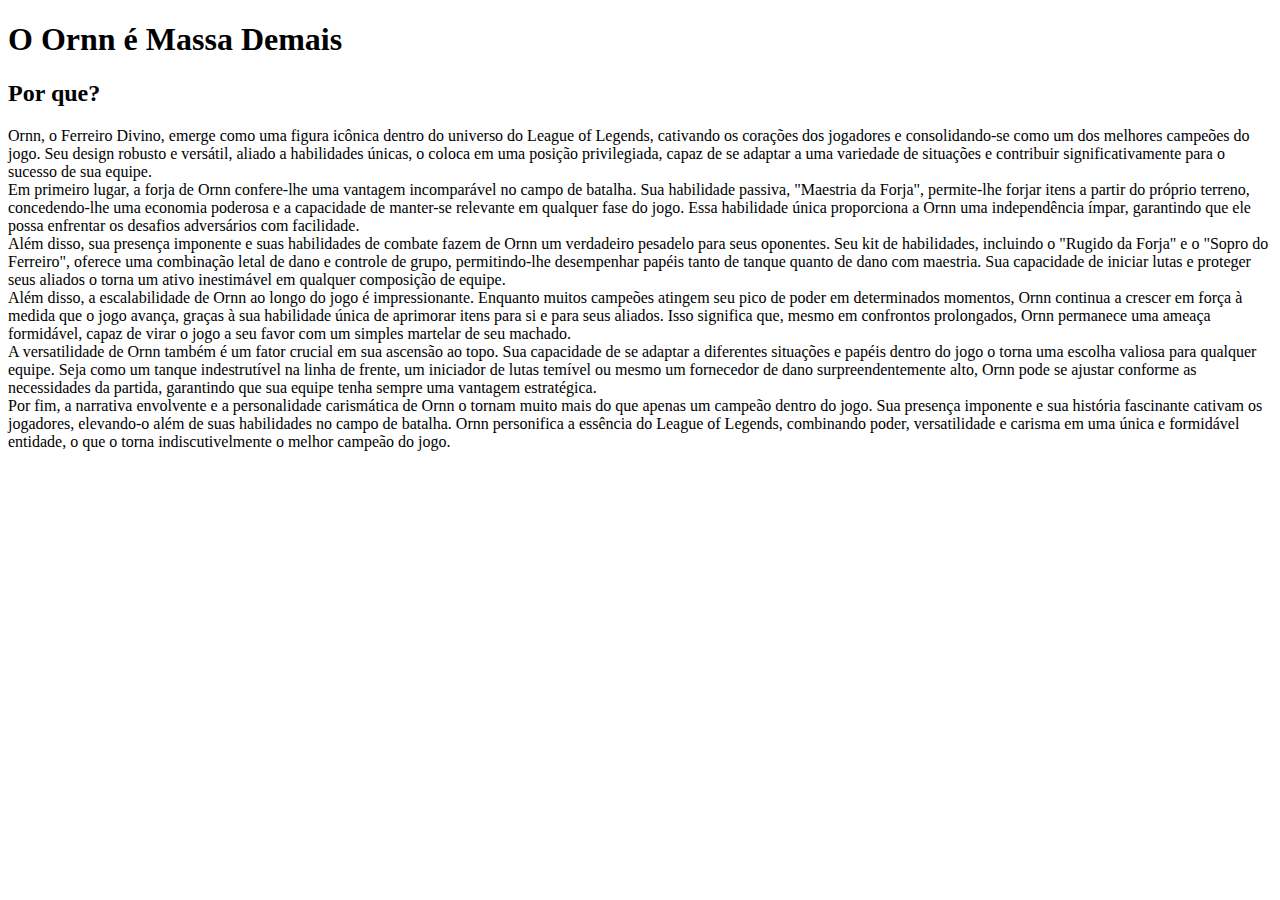
<file: Aula-22-03/index.html>
<!DOCTYPE html>
<html lang="en">
<head>
    <meta charset="UTF-8">
    <meta name="viewport" content="width=device-width, initial-scale=1.0">
    <title>Eu Adoro o Ornn</title>
</head>
<body>
    <h1>O Ornn é Massa Demais</h1>

    <h2>Por que?</h2>

    <p>Ornn, o Ferreiro Divino, emerge como uma figura icônica dentro do universo do League of Legends, cativando os corações dos jogadores e consolidando-se como um dos melhores campeões do jogo. Seu design robusto e versátil, aliado a habilidades únicas, o coloca em uma posição privilegiada, capaz de se adaptar a uma variedade de situações e contribuir significativamente para o sucesso de sua equipe.
        <br>
        Em primeiro lugar, a forja de Ornn confere-lhe uma vantagem incomparável no campo de batalha. Sua habilidade passiva, "Maestria da Forja", permite-lhe forjar itens a partir do próprio terreno, concedendo-lhe uma economia poderosa e a capacidade de manter-se relevante em qualquer fase do jogo. Essa habilidade única proporciona a Ornn uma independência ímpar, garantindo que ele possa enfrentar os desafios adversários com facilidade.
        <br>
        Além disso, sua presença imponente e suas habilidades de combate fazem de Ornn um verdadeiro pesadelo para seus oponentes. Seu kit de habilidades, incluindo o "Rugido da Forja" e o "Sopro do Ferreiro", oferece uma combinação letal de dano e controle de grupo, permitindo-lhe desempenhar papéis tanto de tanque quanto de dano com maestria. Sua capacidade de iniciar lutas e proteger seus aliados o torna um ativo inestimável em qualquer composição de equipe.
        <br>
        Além disso, a escalabilidade de Ornn ao longo do jogo é impressionante. Enquanto muitos campeões atingem seu pico de poder em determinados momentos, Ornn continua a crescer em força à medida que o jogo avança, graças à sua habilidade única de aprimorar itens para si e para seus aliados. Isso significa que, mesmo em confrontos prolongados, Ornn permanece uma ameaça formidável, capaz de virar o jogo a seu favor com um simples martelar de seu machado.
        <br>
        A versatilidade de Ornn também é um fator crucial em sua ascensão ao topo. Sua capacidade de se adaptar a diferentes situações e papéis dentro do jogo o torna uma escolha valiosa para qualquer equipe. Seja como um tanque indestrutível na linha de frente, um iniciador de lutas temível ou mesmo um fornecedor de dano surpreendentemente alto, Ornn pode se ajustar conforme as necessidades da partida, garantindo que sua equipe tenha sempre uma vantagem estratégica.
        <br>
        Por fim, a narrativa envolvente e a personalidade carismática de Ornn o tornam muito mais do que apenas um campeão dentro do jogo. Sua presença imponente e sua história fascinante cativam os jogadores, elevando-o além de suas habilidades no campo de batalha. Ornn personifica a essência do League of Legends, combinando poder, versatilidade e carisma em uma única e formidável entidade, o que o torna indiscutivelmente o melhor campeão do jogo.</p>
    
</body>
</html>
</file>
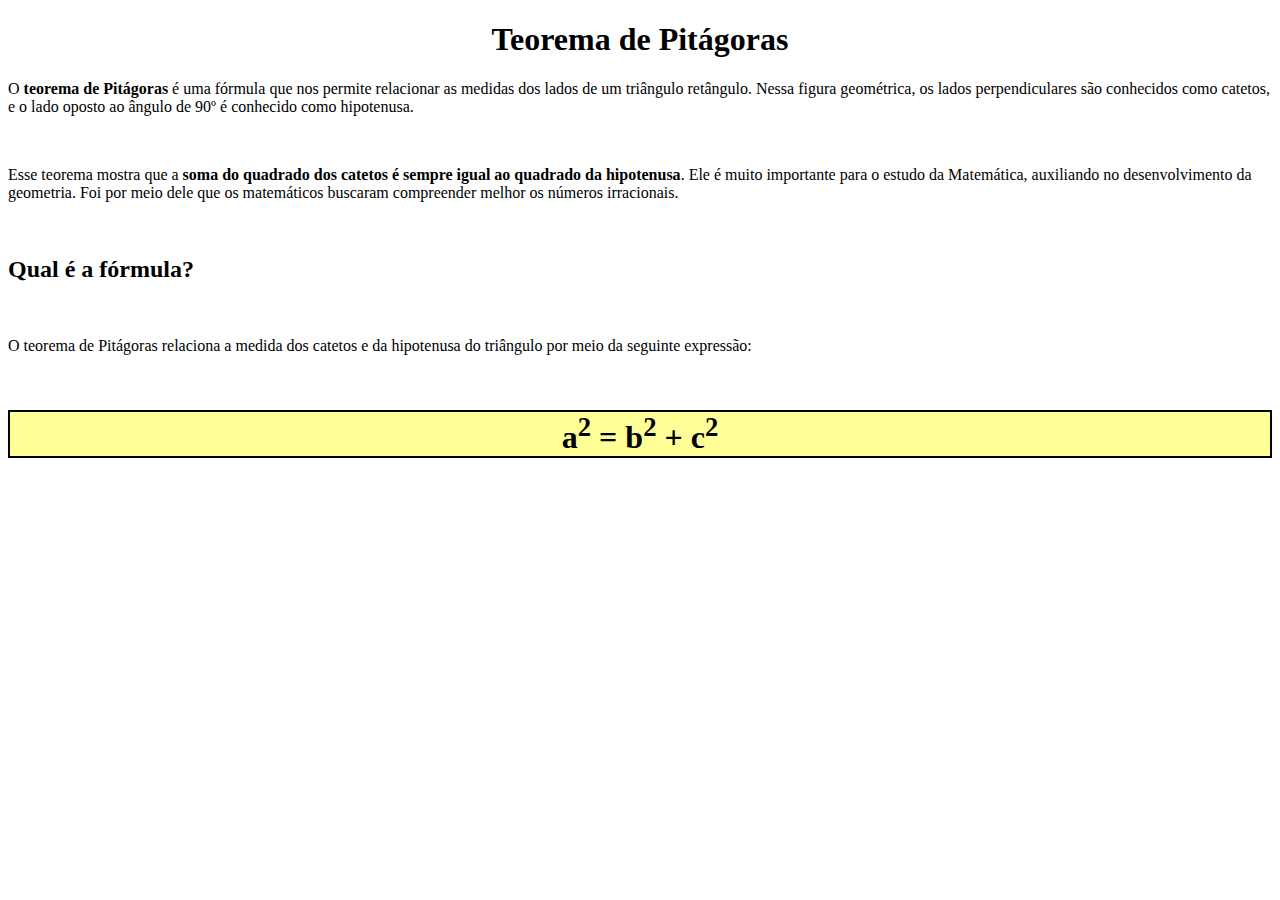
<file: Aula 12-04/Teorema de Pitagoras/index.html>
<!DOCTYPE html>
<html lang="en">
<head>
    <meta charset="UTF-8">
    <meta name="viewport" content="width=device-width, initial-scale=1.0">
    <title>Document</title>
    <link rel="stylesheet" href="./estilo.css">
</head>
<body>
    <h1>Teorema de Pitágoras </h1>

    <p>O <strong>teorema de Pitágoras</strong> é uma fórmula que nos permite relacionar as medidas dos lados de um triângulo retângulo. Nessa figura geométrica, os lados perpendiculares são conhecidos como catetos, e o lado oposto ao ângulo de 90º é conhecido como hipotenusa.</p><br>
    <p>Esse teorema mostra que a <strong>soma do quadrado dos catetos é sempre igual ao quadrado da hipotenusa</strong>. Ele é muito importante para o estudo da Matemática, auxiliando no desenvolvimento da geometria. Foi por meio dele que os matemáticos buscaram compreender melhor os números irracionais.</p><br>
    <h2>Qual é a fórmula?</h2><br>
    <p>O teorema de Pitágoras relaciona a medida dos catetos e da hipotenusa do triângulo por meio da seguinte expressão:</p><br>
    <h1 class="formula">a<sup>2</sup> = b<sup>2</sup> + c<sup>2</sup></h1>


</body>
</html>
</file>
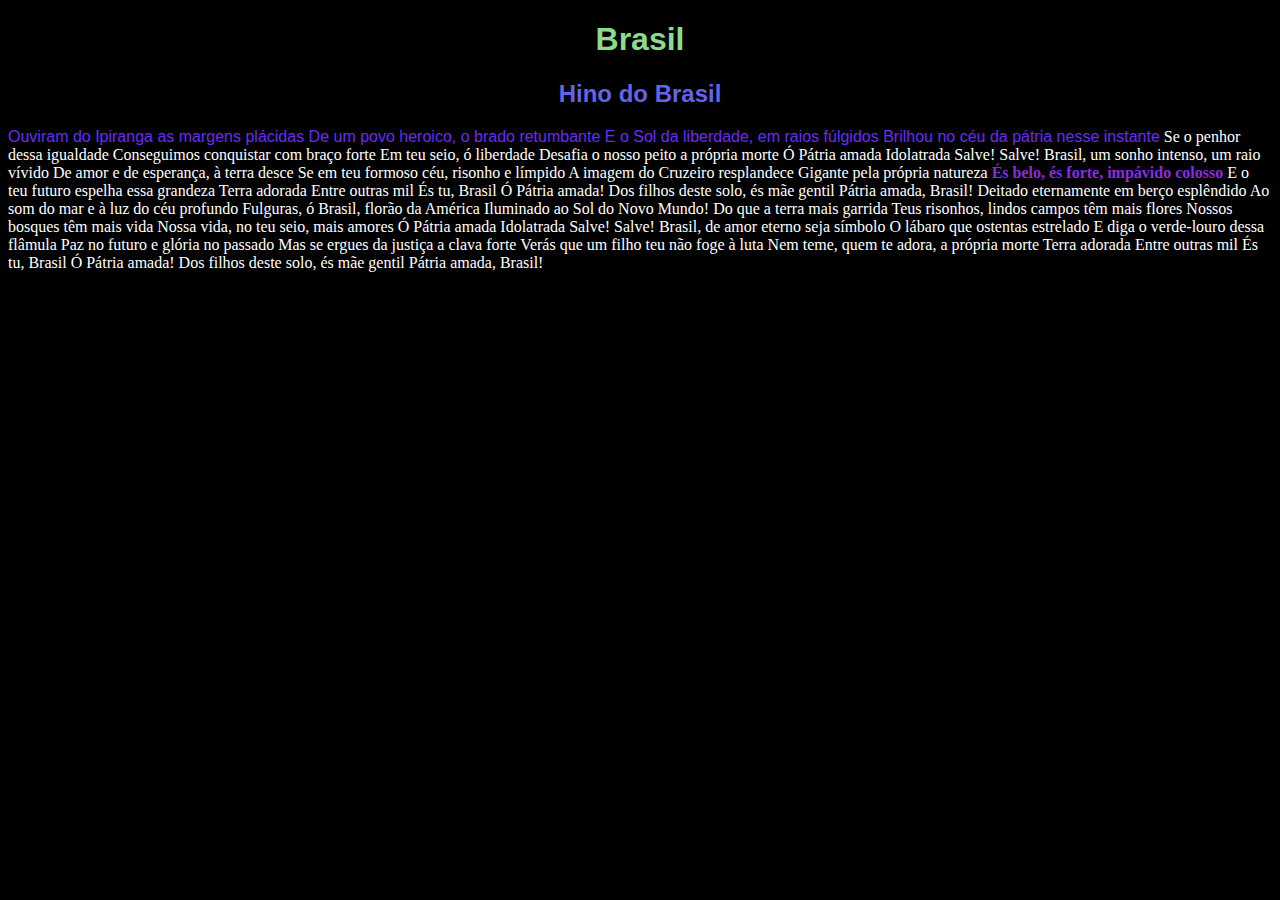
<file: Aula-28-03/css-interno/index.html>
<!DOCTYPE html>
<html lang="en">
<head>
    <meta charset="UTF-8">
    <meta name="viewport" content="width=device-width, initial-scale=1.0">
    <title>Documento Brasil</title>
    <link rel="stylesheet" href="./estilo.css">
    
   
</head>
<body>
    <h1>Brasil</h1>
    <h2>Hino do Brasil</h2>
    
    <p>

        
        <span>Ouviram do Ipiranga as margens plácidas
        De um povo heroico, o brado retumbante
        E o Sol da liberdade, em raios fúlgidos
        Brilhou no céu da pátria nesse instante</span>      
        
        
        Se o penhor dessa igualdade
        Conseguimos conquistar com braço forte
        Em teu seio, ó liberdade
        Desafia o nosso peito a própria morte
        
        Ó Pátria amada
        Idolatrada
        Salve! Salve!
        
        Brasil, um sonho intenso, um raio vívido
        De amor e de esperança, à terra desce
        Se em teu formoso céu, risonho e límpido
        A imagem do Cruzeiro resplandece
        
        Gigante pela própria natureza
        <strong>És belo, és forte, impávido colosso</strong>
        E o teu futuro espelha essa grandeza
        
        Terra adorada
        Entre outras mil
        És tu, Brasil
        Ó Pátria amada!
        Dos filhos deste solo, és mãe gentil
        Pátria amada, Brasil!
        
        Deitado eternamente em berço esplêndido
        Ao som do mar e à luz do céu profundo
        Fulguras, ó Brasil, florão da América
        Iluminado ao Sol do Novo Mundo!
        
        Do que a terra mais garrida
        Teus risonhos, lindos campos têm mais flores
        Nossos bosques têm mais vida
        Nossa vida, no teu seio, mais amores
        
        Ó Pátria amada
        Idolatrada
        Salve! Salve!
        
        Brasil, de amor eterno seja símbolo
        O lábaro que ostentas estrelado
        E diga o verde-louro dessa flâmula
        Paz no futuro e glória no passado
        
        Mas se ergues da justiça a clava forte
        Verás que um filho teu não foge à luta
        Nem teme, quem te adora, a própria morte
        
        Terra adorada
        Entre outras mil
        És tu, Brasil
        Ó Pátria amada!
        Dos filhos deste solo, és mãe gentil
        Pátria amada, Brasil!</p>
</body>
</html>
</file>
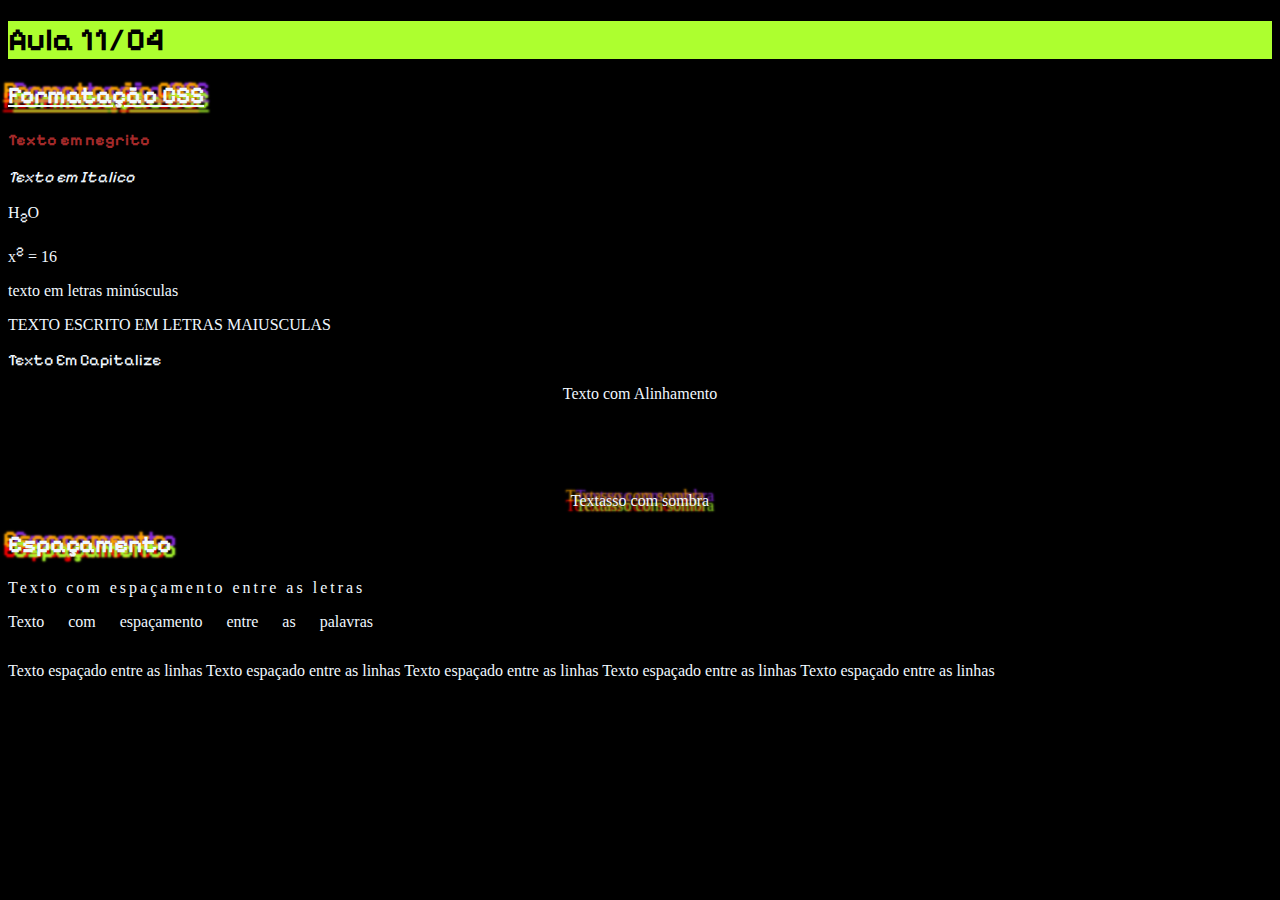
<file: Aula-11-04/texto.html>
<!DOCTYPE html>
<html lang="en">
<head>
    <meta charset="UTF-8">
    <meta name="viewport" content="width=device-width, initial-scale=1.0">
    <title>Aula 11-04</title>
    <link rel="stylesheet" href="./estilo.css">
</head>

<body>
    
    <h1>Aula 11/04</h1>

    <h2 class="sublinhado">Formatação CSS</h2>
    <p>
        <strong><b>Texto em negrito </b></strong>
        <br><br>
        <i>Texto em Italico </i>
        <br><br>
        H<sub>2</sub>O
        <br><br>
        x<sup>2</sup> = 16
    </p>

    <p class="minuscula">TEXTO EM LETRAS MINÚSCULAS</p>

    <p class="maiuscula">texto escrito em letras maiusculas</p>

    <p class="capitalize">texto em capitalize</p>

    <p class="alinhamento">Texto com Alinhamento</p>
    <br><br><br>

    <p class="sombra">Textasso com sombra</p>

    <h2>Espaçamento</h2>
    <p class="espacamento">Texto com espaçamento entre as letras</p>
    
    <p class="espacpalavras">Texto com espaçamento entre as palavras</p>

    <p class="espaclinhas">Texto espaçado entre as linhas Texto espaçado entre as linhas Texto espaçado entre as linhas Texto espaçado entre as linhas Texto espaçado entre as linhas</p>


</body>
</html>
</file>
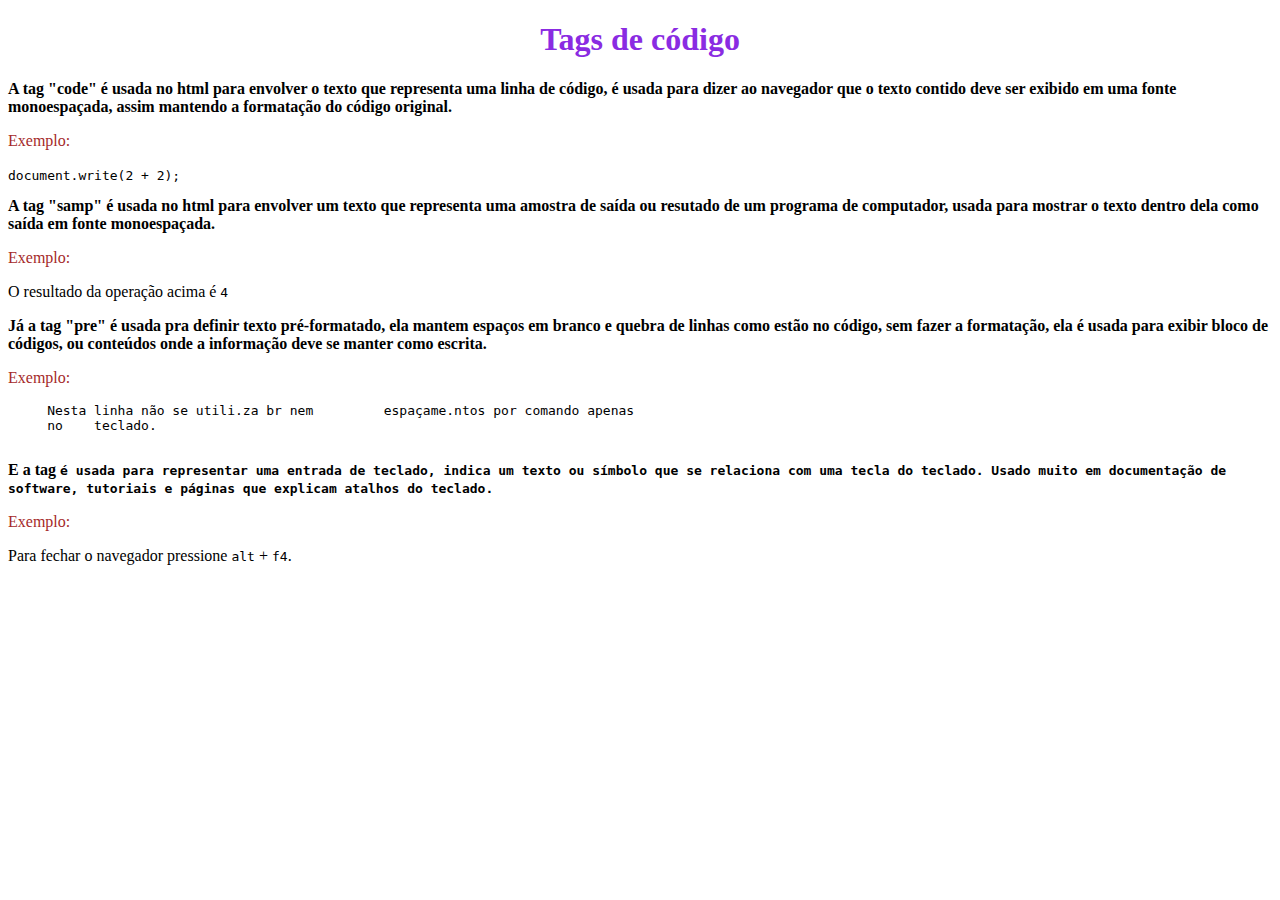
<file: Aula-18-04/tags.html>
<!DOCTYPE html>
<html lang="en">
<head>
    <meta charset="UTF-8">
    <meta name="viewport" content="width=device-width, initial-scale=1.0">
    <title>Tags</title>
    <link rel="stylesheet" href="./estilo.css">
</head>
<body>
    <h1>Tags de código</h1>
    <h2>A tag "code" é usada no html para envolver o texto que representa uma linha de código, é usada para dizer ao navegador que o texto contido deve ser exibido em uma fonte monoespaçada, assim mantendo a formatação do código original.</h2>
    <p class="exemplo">Exemplo:</p>
    <code>     
     document.write(2 + 2);
    </code>
    <h2>A tag "samp" é usada no html para envolver um texto que representa uma amostra de saída ou resutado de um programa de computador, usada para mostrar o texto dentro dela como saída em fonte monoespaçada.</h2>
    <p class="exemplo">Exemplo:</p>
    <p>O resultado da operação acima é <samp>4</samp></p>
    <h2>Já a tag "pre" é usada pra definir texto pré-formatado, ela mantem espaços em branco e quebra de linhas como estão no código, sem fazer a formatação, ela é usada para exibir bloco de códigos, ou conteúdos onde a informação deve se manter como escrita.</h2>
    <p class="exemplo">Exemplo:</p>
    <pre>
     Nesta linha não se utili.za br nem         espaçame.ntos por comando apenas 
     no    teclado.
    </pre>
    <h2>E a tag <kbd> é usada para representar uma entrada de teclado, indica um texto ou símbolo que se relaciona com uma tecla do teclado. Usado muito em documentação de software, tutoriais e páginas que explicam atalhos do teclado.</h2>
    <p class="exemplo">Exemplo:</p>
    <p>Para fechar o navegador pressione <kbd>alt</kbd> + <kbd>f4</kbd>.</p>



    
</body>
</html>
</file>
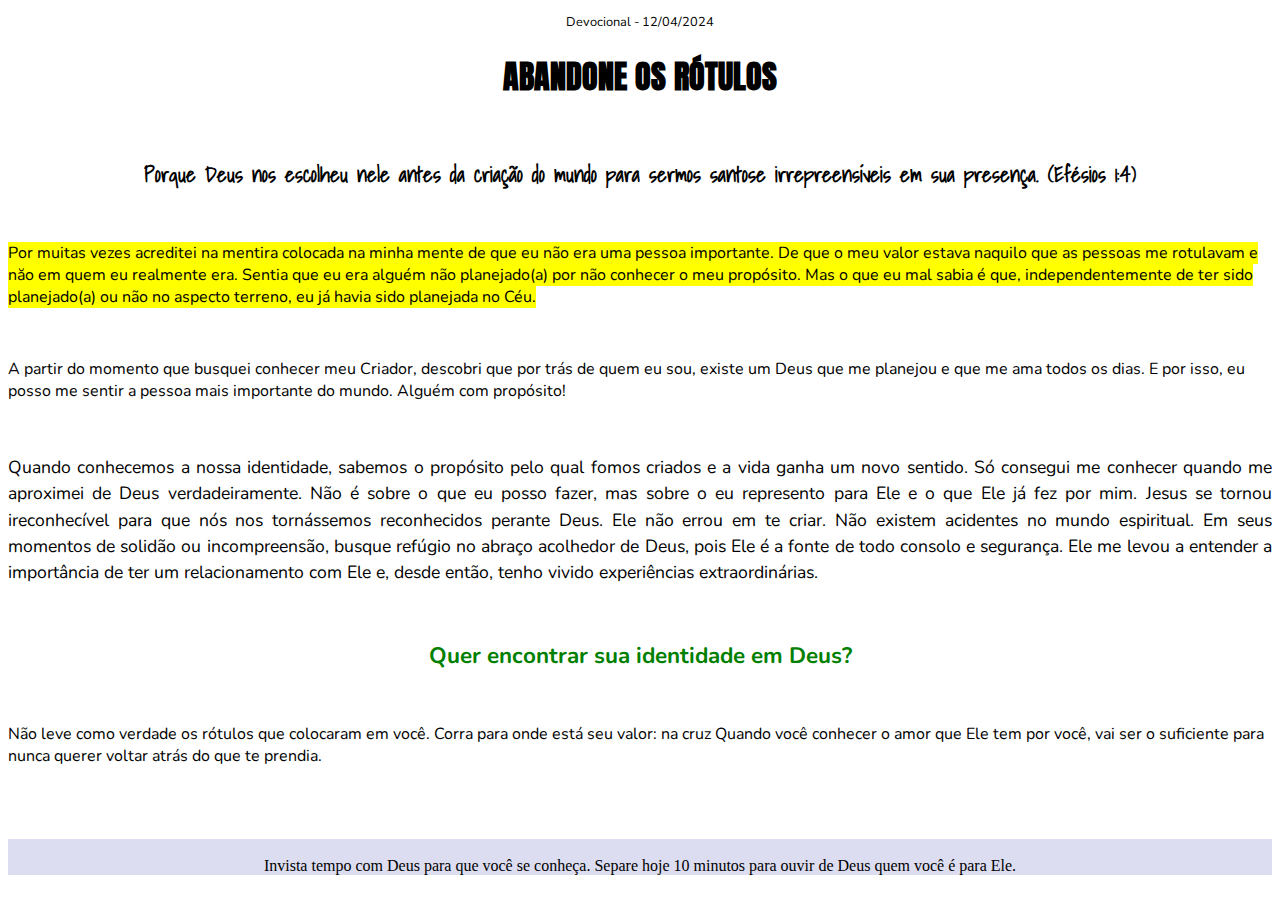
<file: Aula 12-04/Devocional/devocional.html>
<!DOCTYPE html>
<html lang="en">
<head>
    <meta charset="UTF-8">
    <meta name="viewport" content="width=device-width, initial-scale=1.0">
    <title>Devocional</title>
    <link rel="stylesheet" href="./estilo.css">
</head>
<body>
    <p class="cabecalho">Devocional - 12/04/2024</p>
    <h1 class="titulo">Abandone os Rótulos</h1><br>
    <h2 class="versiculo">Porque Deus nos escolheu nele antes da criação do mundo para sermos santose irrepreensíveis em sua presença. (Efésios 1:4)</h2><br>
    <p><mark>Por muitas vezes acreditei na mentira colocada na minha mente de que eu não era uma pessoa importante. De que o meu valor estava naquilo que as pessoas me rotulavam e năo em quem eu realmente era. Sentia que eu era alguém não planejado(a) por não conhecer o meu propósito. Mas o que eu mal sabia é que, independentemente de ter sido planejado(a) ou não no aspecto terreno, eu já havia sido planejada no Céu.</mark></p><br>
    <p>A partir do momento que busquei conhecer meu Criador, descobri que por trás de quem eu sou, existe um Deus que me planejou e que me ama todos os dias. E por isso, eu posso me sentir a pessoa mais importante do mundo. Alguém com propósito!  </p><br>
    <p class="texto">Quando conhecemos a nossa identidade, sabemos o propósito pelo qual fomos criados e a vida ganha um novo sentido. Só consegui me conhecer quando me aproximei de Deus verdadeiramente. Não é sobre o que eu posso fazer, mas sobre o eu represento para Ele e o que Ele já fez por mim. Jesus se tornou ireconhecível para que nós nos tornássemos reconhecidos perante Deus. Ele não errou em te criar. Não existem acidentes no mundo espiritual. Em seus momentos de solidão ou incompreensão, busque refúgio no abraço acolhedor de Deus, pois Ele é a fonte de todo consolo e segurança. Ele me levou a entender a importância de ter um relacionamento com Ele e, desde então, tenho vivido experiências extraordinárias.  </p><br>
    <h2 class="importante">Quer encontrar sua identidade em Deus?</h2><br>
    <p>Não leve como verdade os rótulos que colocaram em você. Corra para onde está seu valor: na cruz Quando você conhecer o amor que Ele tem por você, vai ser o suficiente para nunca querer voltar atrás do que te prendia. <br><br></p><br>
    <p class="desafio"><br>Invista tempo com Deus para que você se conheça. Separe hoje 10 minutos para ouvir de Deus quem você é para Ele.</p><br>

    
</body>
</html>
</file>
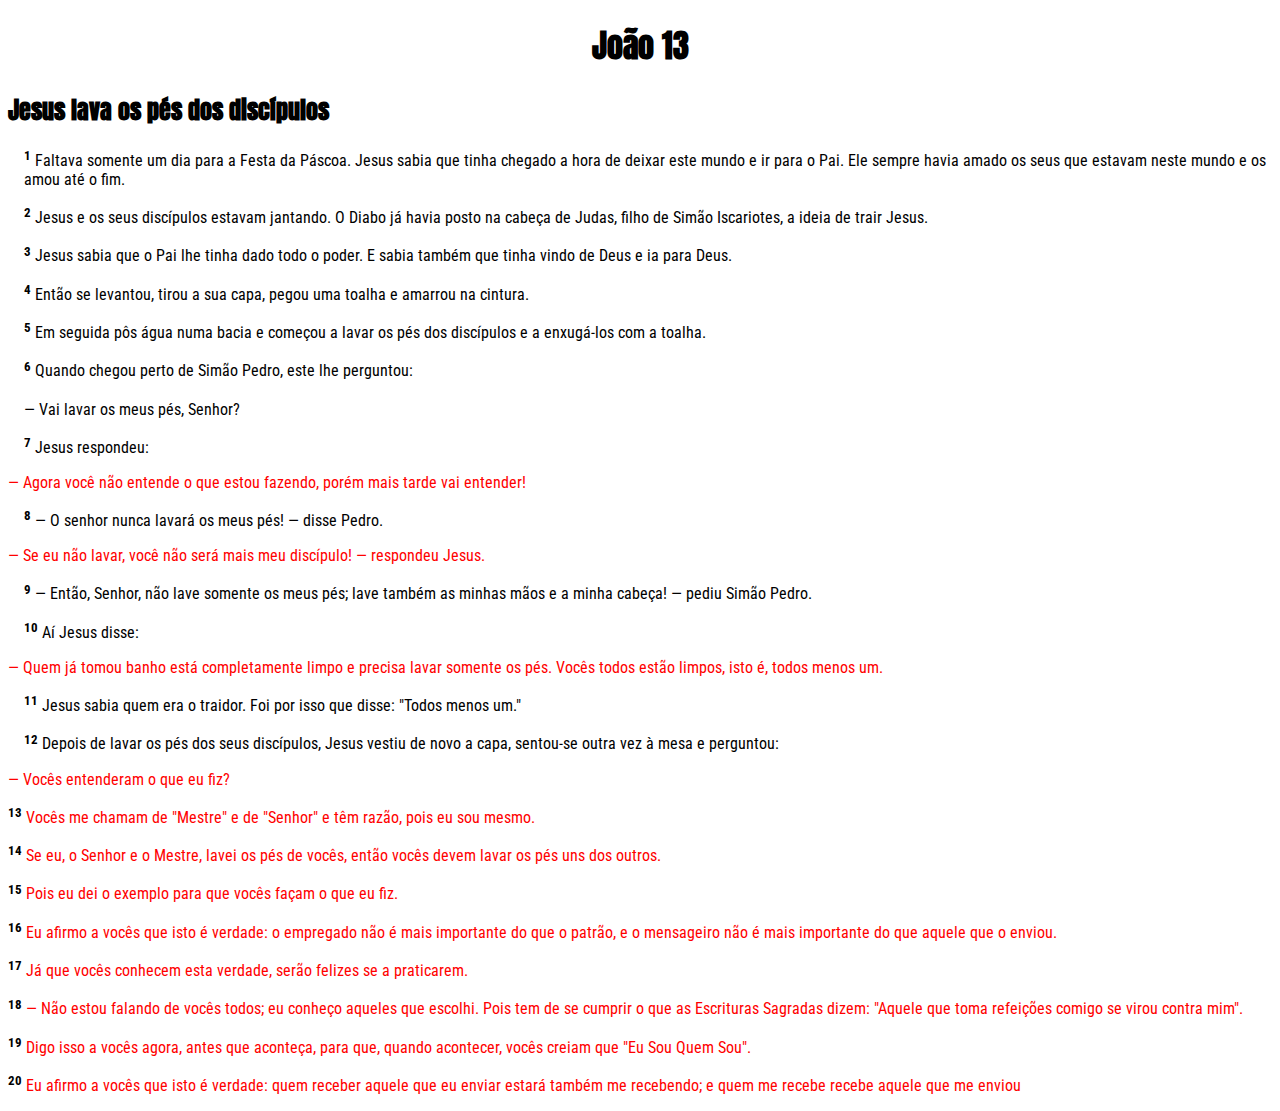
<file: Aula 12-04/João 13/João 13 v1.html>
<!DOCTYPE html>
<html lang="en">
<head>
    <meta charset="UTF-8">
    <meta name="viewport" content="width=device-width, initial-scale=1.0">
    <title>João v1</title>
    <link rel="stylesheet" href="./estilo.css">
</head>
<body>
    <h1>João 13</h1>
    <h2>Jesus lava os pés dos discípulos</h2>
    <p class="versiculo"><strong><sup>1</sup></strong> Faltava somente um dia para a Festa da Páscoa. Jesus sabia que tinha chegado a hora de deixar este mundo e ir para o Pai. Ele sempre havia amado os seus que estavam neste mundo e os amou até o fim.</p>
    <p class="versiculo"><strong><sup>2</sup></strong> Jesus e os seus discípulos estavam jantando. O Diabo já havia posto na cabeça de Judas, filho de Simão Iscariotes, a ideia de trair Jesus. </p>
    <p class="versiculo"><strong><sup>3</sup></strong> Jesus sabia que o Pai lhe tinha dado todo o poder. E sabia também que tinha vindo de Deus e ia para Deus. </p>
    <p class="versiculo"><strong><sup>4</sup></strong> Então se levantou, tirou a sua capa, pegou uma toalha e amarrou na cintura. </p>
    <p class="versiculo"><strong><sup>5</sup></strong> Em seguida pôs água numa bacia e começou a lavar os pés dos discípulos e a enxugá-los com a toalha.</p>
    <p class="versiculo"><strong><sup>6</sup></strong> Quando chegou perto de Simão Pedro, este lhe perguntou:<br><br>
        — Vai lavar os meus pés, Senhor?</p>
    <p class="versiculo"><strong><sup>7</sup></strong> Jesus respondeu:</p>
    <p class="jesus">— Agora você não entende o que estou fazendo, porém mais tarde vai entender!</p>
    <p class="versiculo"><strong><sup>8</sup></strong> — O senhor nunca lavará os meus pés! — disse Pedro.</p>
    <p class="jesus">— Se eu não lavar, você não será mais meu discípulo! — respondeu Jesus.</p>
    <p class="versiculo"><strong><sup>9</sup></strong> — Então, Senhor, não lave somente os meus pés; lave também as minhas mãos e a minha cabeça! — pediu Simão Pedro.</p>
    <p class="versiculo"><strong><sup>10</sup></strong> Aí Jesus disse:</p>
    <p class="jesus">— Quem já tomou banho está completamente limpo e precisa lavar somente os pés. Vocês todos estão limpos, isto é, todos menos um.</p>
    <p class="versiculo"><strong><sup>11</sup></strong> Jesus sabia quem era o traidor. Foi por isso que disse: "Todos menos um."</p>
    <p class="versiculo"><strong><sup>12</sup></strong> Depois de lavar os pés dos seus discípulos, Jesus vestiu de novo a capa, sentou-se outra vez à mesa e perguntou:</p>
    <p class="jesus">— Vocês entenderam o que eu fiz? </p>
    <p class="jesus"><strong><sup>13</sup></strong> Vocês me chamam de "Mestre" e de "Senhor" e têm razão, pois eu sou mesmo. </p>
    <p class="jesus"><strong><sup>14</sup></strong> Se eu, o Senhor e o Mestre, lavei os pés de vocês, então vocês devem lavar os pés uns dos outros. </p>
    <p class="jesus"><strong><sup>15</sup></strong> Pois eu dei o exemplo para que vocês façam o que eu fiz. </p>
    <p class="jesus"><strong><sup>16</sup></strong> Eu afirmo a vocês que isto é verdade: o empregado não é mais importante do que o patrão, e o mensageiro não é mais importante do que aquele que o enviou. </p>
    <p class="jesus"><strong><sup>17</sup></strong> Já que vocês conhecem esta verdade, serão felizes se a praticarem.</p>
    <p class="jesus"><strong><sup>18</sup></strong> — Não estou falando de vocês todos; eu conheço aqueles que escolhi. Pois tem de se cumprir o que as Escrituras Sagradas dizem: "Aquele que toma refeições comigo se virou contra mim". </p>
    <p class="jesus"><strong><sup>19</sup></strong> Digo isso a vocês agora, antes que aconteça, para que, quando acontecer, vocês creiam que "Eu Sou Quem Sou". </p>
    <p class="jesus"><strong><sup>20</sup></strong> Eu afirmo a vocês que isto é verdade: quem receber aquele que eu enviar estará também me recebendo; e quem me recebe recebe aquele que me enviou</p>
</body>
</html>
</file>
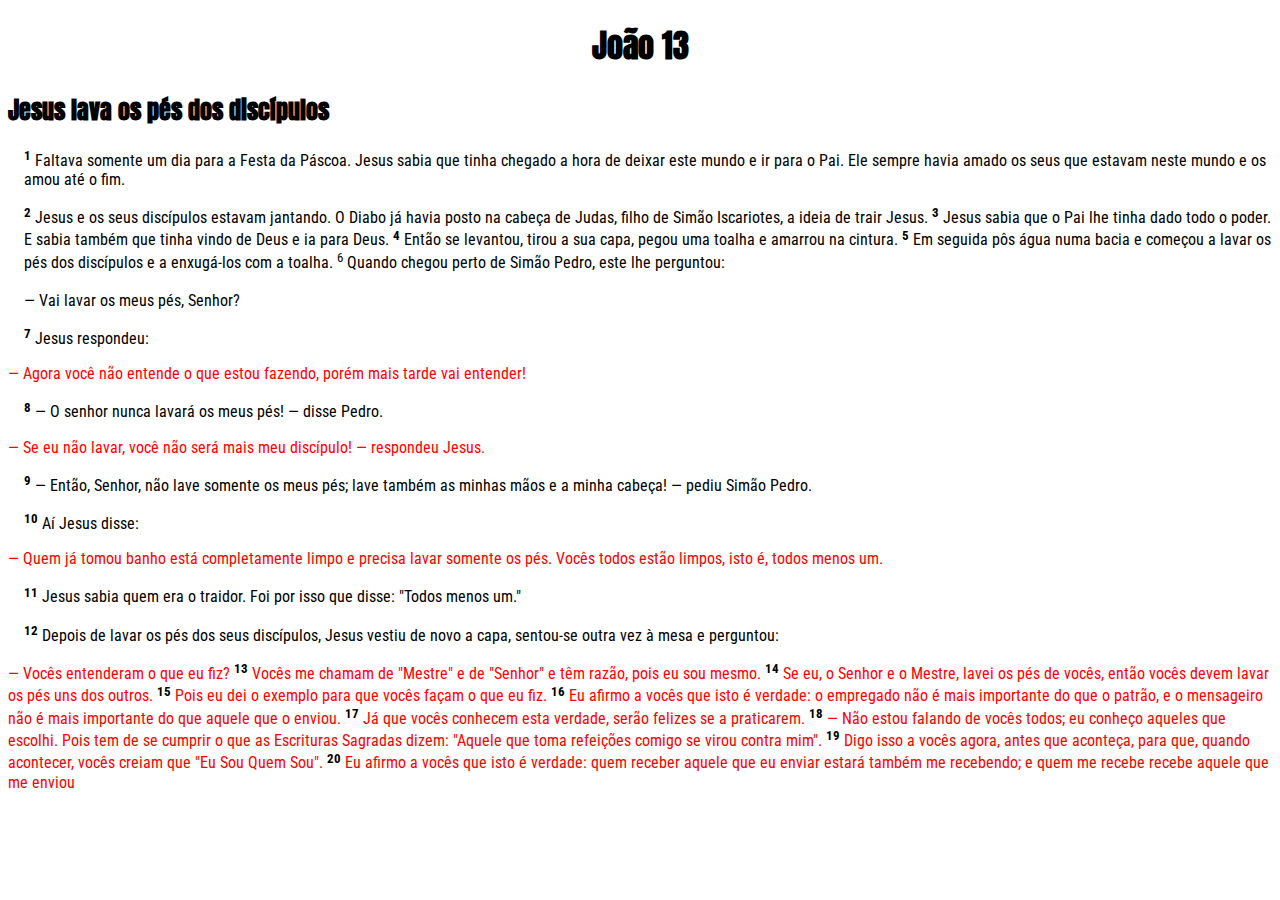
<file: Aula 12-04/João 13/João 13 v2.html>
<!DOCTYPE html>
<html lang="en">
<head>
    <meta charset="UTF-8">
    <meta name="viewport" content="width=device-width, initial-scale=1.0">
    <title>João v2</title>
    <link rel="stylesheet" href="./estilo.css">
</head>
<body>
    <h1>João 13</h1>
    <h2>Jesus lava os pés dos discípulos</h2>
    <p class="versiculo"><strong><sup>1</sup></strong> Faltava somente um dia para a Festa da Páscoa. Jesus sabia que tinha chegado a hora de deixar este mundo e ir para o Pai. Ele sempre havia amado os seus que estavam neste mundo e os amou até o fim.</p>
    <p class="versiculo"><strong><sup>2</sup></strong> Jesus e os seus discípulos estavam jantando. O Diabo já havia posto na cabeça de Judas, filho de Simão Iscariotes, a ideia de trair Jesus.
    <strong><sup>3</sup></strong> Jesus sabia que o Pai lhe tinha dado todo o poder. E sabia também que tinha vindo de Deus e ia para Deus.
    <strong><sup>4</sup></strong> Então se levantou, tirou a sua capa, pegou uma toalha e amarrou na cintura. 
    <strong><sup>5</sup></strong> Em seguida pôs água numa bacia e começou a lavar os pés dos discípulos e a enxugá-los com a toalha.
    <sup>6</sup></strong> Quando chegou perto de Simão Pedro, este lhe perguntou:<br><br>
        — Vai lavar os meus pés, Senhor?</p>
    <p class="versiculo"><strong><sup>7</sup></strong> Jesus respondeu:</p>
    <p class="jesus">— Agora você não entende o que estou fazendo, porém mais tarde vai entender!</p>
    <p class="versiculo"><strong><sup>8</sup></strong> — O senhor nunca lavará os meus pés! — disse Pedro.</p>
    <p class="jesus">— Se eu não lavar, você não será mais meu discípulo! — respondeu Jesus.</p>
    <p class="versiculo"><strong><sup>9</sup></strong> — Então, Senhor, não lave somente os meus pés; lave também as minhas mãos e a minha cabeça! — pediu Simão Pedro.</p>
    <p class="versiculo"><strong><sup>10</sup></strong> Aí Jesus disse:</p>
    <p class="jesus">— Quem já tomou banho está completamente limpo e precisa lavar somente os pés. Vocês todos estão limpos, isto é, todos menos um.</p>
    <p class="versiculo"><strong><sup>11</sup></strong> Jesus sabia quem era o traidor. Foi por isso que disse: "Todos menos um."</p>
    <p class="versiculo"><strong><sup>12</sup></strong> Depois de lavar os pés dos seus discípulos, Jesus vestiu de novo a capa, sentou-se outra vez à mesa e perguntou:</p>
    <p class="jesus">— Vocês entenderam o que eu fiz?
    <strong><sup>13</sup></strong> Vocês me chamam de "Mestre" e de "Senhor" e têm razão, pois eu sou mesmo. 
    <strong><sup>14</sup></strong> Se eu, o Senhor e o Mestre, lavei os pés de vocês, então vocês devem lavar os pés uns dos outros. 
    <strong><sup>15</sup></strong> Pois eu dei o exemplo para que vocês façam o que eu fiz.
    <strong><sup>16</sup></strong> Eu afirmo a vocês que isto é verdade: o empregado não é mais importante do que o patrão, e o mensageiro não é mais importante do que aquele que o enviou. 
    <strong><sup>17</sup></strong> Já que vocês conhecem esta verdade, serão felizes se a praticarem.
    <strong><sup>18</sup></strong> — Não estou falando de vocês todos; eu conheço aqueles que escolhi. Pois tem de se cumprir o que as Escrituras Sagradas dizem: "Aquele que toma refeições comigo se virou contra mim".
    <strong><sup>19</sup></strong> Digo isso a vocês agora, antes que aconteça, para que, quando acontecer, vocês creiam que "Eu Sou Quem Sou".
    <strong><sup>20</sup></strong> Eu afirmo a vocês que isto é verdade: quem receber aquele que eu enviar estará também me recebendo; e quem me recebe recebe aquele que me enviou</p>



















</body>
</html>
</file>
<file: Aula 12-04/Teorema de Pitagoras/estilo.css>
h1 {
    text-align: center;
}

.formula {
    background-color: rgba(255, 255, 0, 0.404);
    border: 2px solid;
    font-size: 2em;
}
</file>
<file: Aula-28-03/css-interno/estilo.css>
h1 {
    color: rgb(139, 219, 139);
    font-family: 'Segoe UI', Tahoma, Geneva, Verdana, sans-serif;
    text-align: center;
}

h2 {
    color: rgb(100, 100, 230);
    font-family: 'Segoe UI', Tahoma, Geneva, Verdana, sans-serif;
    text-align: center;
}

span {
    color: rgb(106, 43, 253);
    font-family: 'Segoe UI', Tahoma, Geneva, Verdana, sans-serif;
}

body {
    background-color: black;
}

p {
    color: white;
}

strong {
    color: blueviolet;
    font-weight: bold;
}
</file>
<file: Aula-11-04/estilo.css>
@import url('https://fonts.googleapis.com/css2?family=Pixelify+Sans:wght@400..700&display=swap');

* {
    font-family: "Pixelify Sans", sans-serif;
}

strong {
    color: brown;
}


p {
    background-color: black;
    color: aliceblue;
    font-family: Georgia, 'Times New Roman', Times, serif;
}

body {
    background-color: black;
}

h1 {
    background-color: greenyellow;
    color: black;
}

.sublinhado {
    text-decoration: underline;
    color:aliceblue ;
}

.sombra {
    text-shadow: 5px 5px 2px greenyellow, -5px -5px 2px orange, -5px 5px 2px red, 5px -5px 2px blueviolet;
    text-align: center;
}

.alinhamento {
    text-align: center;
}

.minuscula {
    text-transform: lowercase;
}
.maiuscula {
    text-transform: uppercase;
}
.capitalize{
    text-transform: capitalize;
    font-family: "Pixelify Sans", sans-serif;;
}

h2 {
    text-shadow: 5px 5px 2px greenyellow, -5px -5px 2px orange, -5px 5px 2px red, 5px -5px 2px blueviolet;
    color: aliceblue;
}

.espacamento {
    letter-spacing: 3px;
  
}

.espacpalavras {
    word-spacing: 20px;

}

.espaclinhas {
    line-height: 3;
}
</file>
<file: Aula-18-04/estilo.css>
h1 {
    text-align: center;
    color: blueviolet;
}

h2 {
    font-size:medium;
}

.exemplo {
    color: brown;
}
</file>
<file: Aula 12-04/Devocional/estilo.css>
@import url('https://fonts.googleapis.com/css2?family=Anton&display=swap');
@import url('https://fonts.googleapis.com/css2?family=Anton&family=Shadows+Into+Light&display=swap');
@import url('https://fonts.googleapis.com/css2?family=Anton&family=Nunito:ital,wght@0,200..1000;1,200..1000&family=Shadows+Into+Light&display=swap');

.titulo {
    font-family: 'Anton';
    text-align: center;
    text-transform: uppercase;
}

.versiculo {
    font-family: 'Shadows Into Light';
    text-align: center;
    font-size: 1.3em;

}

p {
    font-family: 'nunito';
}

.texto {
    font-family: 'nunito';
    font-size: 1.1em;
    line-height: 1.5;
    text-align: justify;
}

.importante {
    font-family: 'nunito';
    text-align: center;
    color: green;
    font-weight: bold;
    font-size: 1.4em;
}

.desafio {
    font-family: 'Italic';
    text-align: center;
    background-color: rgba(122, 122, 202, 0.253);
}

.cabecalho {
    font-size: 0.8em;
    text-align: center;
}
</file>
<file: Aula 12-04/João 13/estilo.css>
@import url('https://fonts.googleapis.com/css2?family=Anton&display=swap');
@import url('https://fonts.googleapis.com/css2?family=Roboto+Condensed:ital,wght@0,100..900;1,100..900&display=swap');

h1 {
    text-align: center;
    font-family: 'Anton', sans-serif;
}

h2 {
    font-family: 'Anton', sans-serif;
}

.versiculo {
    font-family: "Roboto Condensed", sans-serif;
    padding-left: 1em;
}

.jesus {
    font-family: "Roboto Condensed", sans-serif;
    color: red;
}

sup {
    color: black;
}
</file>
